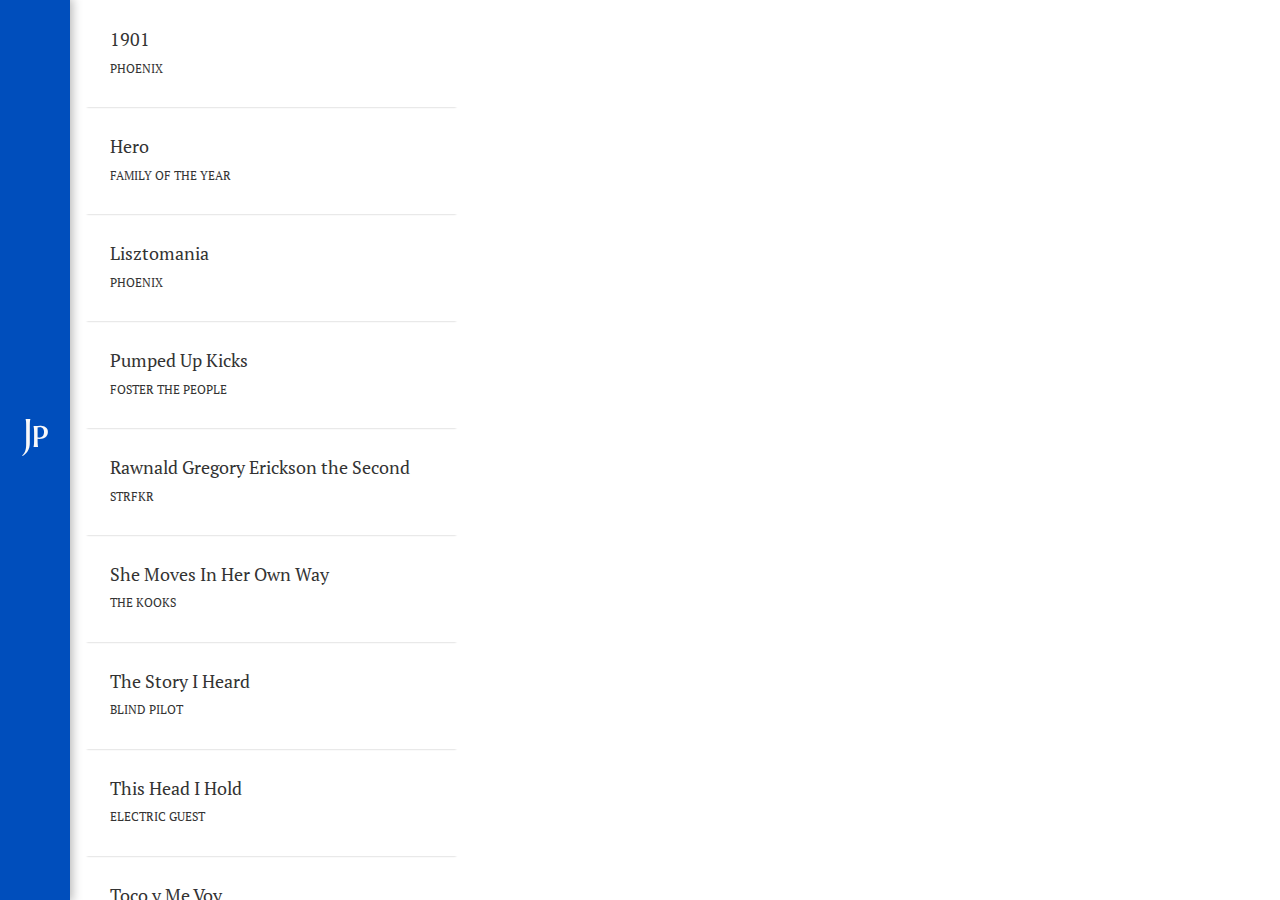
<file: index.html>
<!DOCTYPE html>
<html lang="en" ng-app="audioPlayerApp">
  <head>
    <meta charset="utf-8">
    <meta http-equiv="X-UA-Compatible" content="IE=edge">
    <meta name="viewport" content="width=device-width, initial-scale=1">
    <title>Juan Posadas </title>

    <!-- Bootstrap -->
    <link href="public/bootstrap/css/bootstrap.min.css" rel="stylesheet">
    
    <!-- Google Fonts -->
    <link href='http://fonts.googleapis.com/css?family=Marcellus+SC' rel='stylesheet' type='text/css'>
    <link href='http://fonts.googleapis.com/css?family=PT+Serif' rel='stylesheet' type='text/css'>
    <link href='http://fonts.googleapis.com/css?family=Philosopher' rel='stylesheet' type='text/css'>

    <!-- Custom CSS -->
    <link href="custom/custom.css" rel="stylesheet">

    <!-- Sound Manager Js -->
    <script src="public/soundmanager2-jsmin.js"></script>

    <!-- Angular JS && Firebase-->
    <script src="public/angular/angular.min.js"></script>
    <script src="public/angular/angular-ui-router.min.js"></script>
    <script src="https://cdn.firebase.com/js/client/1.0.18/firebase.js"></script>
    <script src="custom/app.js"></script>
    <script src="custom/controllers.js"></script>
    <script src="custom/services.js"></script>

    <!-- HTML5 Shim and Respond.js IE8 support of HTML5 elements and media queries -->
    <!-- WARNING: Respond.js doesn't work if you view the page via file:// -->
    <!--[if lt IE 9]>
      <script src="https://oss.maxcdn.com/libs/html5shiv/3.7.0/html5shiv.js"></script>
      <script src="https://oss.maxcdn.com/libs/respond.js/1.4.2/respond.min.js"></script>
    <![endif]-->
  </head>
  <body>

    <div class="navbar navbar-fixed-top">
      <div class="navbar-inner">Jp</div>
    </div>

    <div class="wrapper">
      <div class="container">
        <div class="row total-height">

          <div ui-view class="col-sm-4 total-height bg-default track-list"></div>
          

          <div class="col-sm-8 bg-default track-player" ng-controller="PlayTrackCtrl">

            <img ng-src="{{model.selectedTrack.image_src}}" class="img-responsive track-img" ng-class="{'img-border-decoration': model.isTrackSelected}"/>

            <h2 class="text-center selected-name"><span ng-bind="model.selectedTrack.name"></span></h2>
            <p class="text-center selected-artist"><span ng-bind="model.selectedTrack.artist"></span></p>
            <div class="row" ng-if="model.selectedTrack.description">
              <div class="col-xs-8 col-xs-offset-2">
                <p class="text-center"><span ng-bind="model.selectedTrack.description"></span></p>
              </div>
            </div>

            <ul id="loader" ng-cloak ng-if="false">
              <li></li>
              <li></li>
              <li></li>
            </ul>

          </div>

        </div>
      </div>
    </div class>

    <!-- Scripts -->
    <script src="public/jquery-2.1.0.min.js"></script>
    <script src="public/bootstrap/js/bootstrap.min.js"></script>

    <!-- Soundcloud API -->
    <script src="http://connect.soundcloud.com/sdk.js"></script>
    <script src="custom/play.js"></script>

    <!-- Tracking -->
    <script src="custom/tracking.js"></script>
  </body>
</html>
</file>
<file: custom/custom.css>
/* Extra small devices (phones, less than 768px) */
/* No media query since this is the default in Bootstrap */

/* Small devices (tablets, 768px and up) */
/* Medium devices (desktops, 992px and up) */
/* Large devices (large desktops, 1200px and up) */


html, body 
{
	height: 100%;
}

/* NAVIGATOR */

.navbar {
	background: #004EBC;
	height: 65px;
	box-shadow: 0px 0px 10px 2px rgba(0, 0, 0, 0.3);
}

.navbar-inner {
	font-size: 40px;
	font-family: 'Marcellus SC', serif;
	color: #F9F9FA;
	text-align: center;
	letter-spacing: -2px;
}

@media (min-width: 768px) {
	.navbar {
		height: 100%;
		width: 70px;
	}
	.navbar-inner {
		position: relative;
		top: 45%;
	}
}

/* WRAPPER */

.bg-dark {
	background-color: #000;
}
.bg-white {
	background-color: #F9F9FA;
}
.bg-default {
	background-color: #FFF;
}

.wrapper {
	margin-top: 65px;
	height: 100%;
}

.wrapper .container {
	width: 100%;
	height: 100%;
}

.total-height {
	height: auto;
}

@media (min-width: 768px) {
	.wrapper {
		margin-top: 0;
		margin-left: 70px;
	}
	.total-height {
		height: 100%;
	}
}

/* TRACKLIST */

.track-list {
	overflow: scroll;
}

.track {
	box-shadow: 0 2px 2px -2px #bbb;
	padding: 20px 0 20px 25px;
	font-family: 'PT Serif', serif;
}

.track:hover {
	background-color: #F9F9FA;
	cursor: pointer;
	-webkit-transition: background-color .2s linear;
	   -moz-transition: background-color .2s linear;
			transition: background-color .2s linear;
}

.artist {
	text-transform: uppercase;
	font-size: 12px;
}

.glyphicon.glyphicon-play:hover {
	cursor: pointer;
}

/* PLAYER */

.track-player {
	overflow-y: hidden;
}

.track-img {
	width: 50%;
	height: auto;
	margin: 50px auto 40px auto;
}

.img-border-decoration {
	padding: 4px;
	background-color: #fff;
	border: 1px solid #ddd;
	border-radius: 0px; 
	-webkit-transition: border .2s linear;
	   -moz-transition: border .2s linear;
			transition: border .2s linear;
}

.selected-name {
	font-family: 'Philosopher', sans-serif;
}

.selected-artist {
	text-transform: uppercase;
	font-size: 14px;
}

@media (min-width: 768px) {
	.track-player {
		height: 100%;
	}
	.track-img {
		width: 70%;
	}
}

@media (min-width: 992px) {
	.track-img {
		width: 50%;
	}
}

@media (min-width: 1200px) {
	.track-img {
		max-width: 280px;
	}
}

/* LOADER */

#loader
{
	padding: 0;
	margin: 50px auto;
	width:45px;
	height:60px;
  	list-style:none;
}

#loader li
{
  background-color: #000;
  width:10px;
  height:10px;
  float:left;
  margin-right:5px;
  box-shadow: 0px 80px 20px rgba(0,0,0,0.2);
}

@-webkit-keyframes 'laadbalk' 
{
	0%
	{
		height: 10px;
		margin-top: 25px;
	}
	50%
	{
		height:50px;
		margin-top: 0px;
	}
	100%
	{
		height: 10px;
		margin-top: 25px;
	}
}

#loader li:nth-child(1)
{
  -webkit-animation: laadbalk 0.8s ease-in-out infinite 0;
}
#loader li:nth-child(2){
  -webkit-animation: laadbalk 0.8s ease-in-out infinite -0.2s;
}
#loader li:nth-child(3){
  -webkit-animation: laadbalk 0.8s ease-in-out infinite -0.4s;
}
</file>
